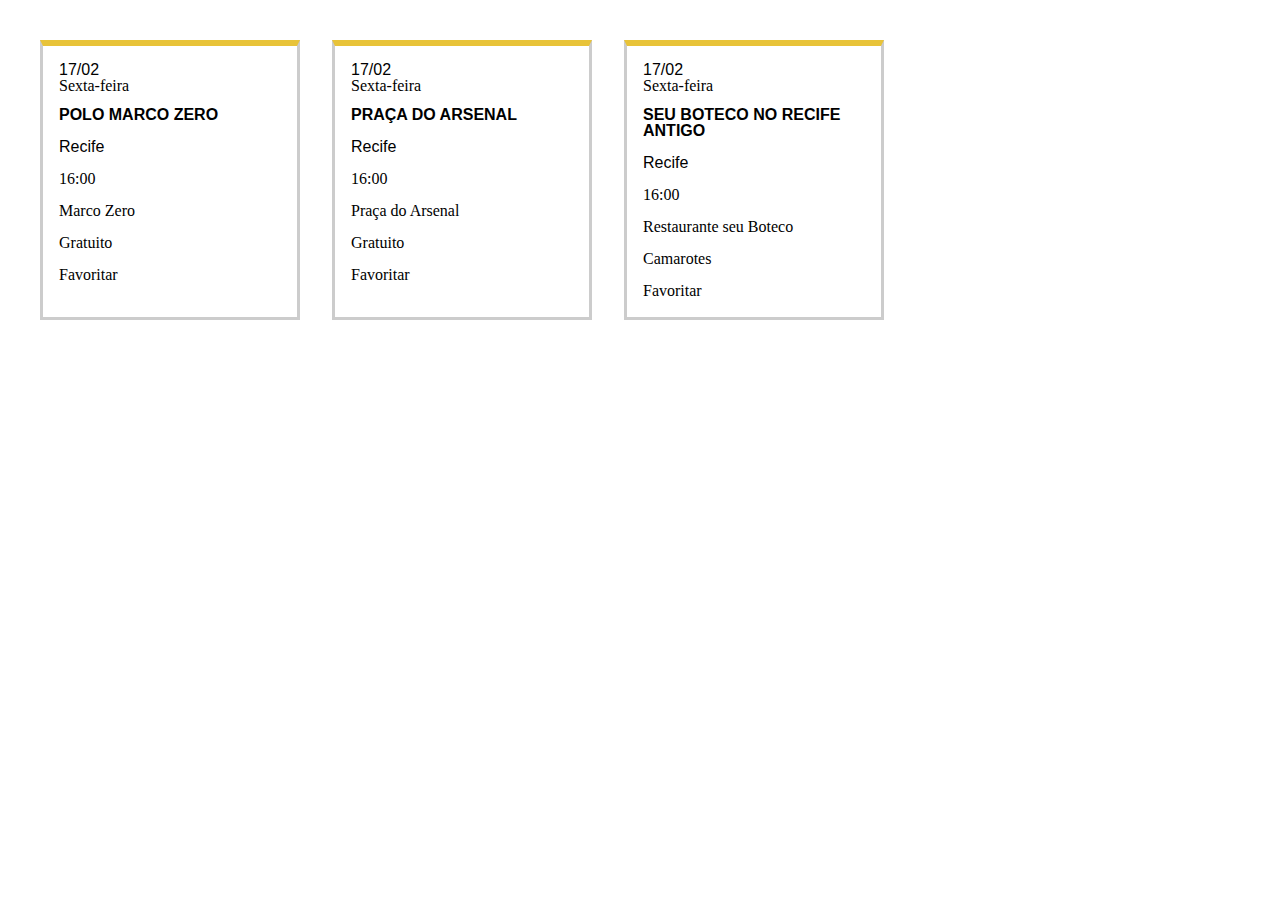
<file: index.html>
<!DOCTYPE html>
<html lang="pt-br">
<head>
    <meta charset="UTF-8">
    <meta name="viewport" content="width=device-width, initial-scale=1.0">
    <title>TCC-PROGRAMAÇAO</title>
    <link rel="stylesheet" href="https://cdnjs.cloudflare.com/ajax/libs/font-awesome/6.4.2/css/all.min.css" 
    integrity="sha512-z3gLpd7yknf1YoNbCzqRKc4qyor8gaKU1qmn+CShxbuBusANI9QpRohGBreCFkKxLhei6S9CQXFEbbKuqLg0DA=="
     crossorigin="anonymous" referrerpolicy="no-referrer" />
    <style>

            *{
                box-sizing: border-box;
            }
            
            body {
                display: flex;
                padding: 2rem;
                padding-right: 3rem;
            }
            
            .card {
                width: 260px;
                height: 280px;
                border: #ccc solid;
                border-top: 6px solid #e8c339;
                padding: 1rem;
                line-height: 1rem;
                
            }

            .cards {
                display: flex;
                flex-wrap: wrap;
                gap: 2rem;
            }

            .negrito {
                font-weight: bolder;
            }

             .font {
                font-family: 'Open Sans', sans-serif;
                 font-size: 16px;
            }
           
        </style>
    </head>
    <body>

        <div class="cards">
            

            <div class="card">
                <span class="dia font">17/02 <br> </span>
                    <span>Sexta-feira</span></span> 
                 
                   

                <h2 class="font">POLO MARCO ZERO</h2>
                <p class="local font">Recife</p>
                <p class="horario"><i class="fa-regular fa-clock" style="color: #fc8d0e;"></i> 16:00</p>
                <p class="endereco"><i class="fa-solid fa-map-pin" style="color: #ff8d0a;"></i> Marco Zero</p>
                <p class="ingresso"><i class="fa-solid fa-dollar-sign" style="color: #fc8d0e;"></i> Gratuito</p> 
                <span class="like"><i class="fa-regular fa-heart" style="color: #fc8d0e;"></i> Favoritar</span>
            </div>

            <div class="card">
                <span class="dia font">17/02 <br> </span>
                <span class="semana">Sexta-feira</span>
               

                <h2 class="font">PRAÇA DO ARSENAL</h2>
                <p class="local font">Recife</p>
                <p class="horario"><i class="fa-regular fa-clock" style="color: #fc8d0e;"></i> 16:00</p>
                <p class="endereco"><i class="fa-solid fa-map-pin" style="color: #ff8d0a;"></i> Praça do Arsenal</p>
                <p class="ingresso"><i class="fa-solid fa-dollar-sign" style="color: #fc8d0e;"></i> Gratuito</p> 
                <span class="like"><i class="fa-regular fa-heart" style="color: #fc8d0e;"></i> Favoritar</span>
            </div>

            <div class="card">
                <span class="dia font">17/02 <br></span>
                <span>Sexta-feira</span>
                

                <h2 class="font">SEU BOTECO NO RECIFE ANTIGO</h2>
                <p class="local font">Recife</p>
                <p class="horario"><i class="fa-regular fa-clock" style="color: #fc8d0e;"></i> 16:00</p>
                <p class="endereco"><i class="fa-solid fa-map-pin" style="color: #ff8d0a;"></i> Restaurante seu Boteco</p>
                <p class="ingresso"><i class="fa-solid fa-dollar-sign" style="color: #fc8d0e;"></i> Camarotes</p> 
                <span class="like"><i class="fa-regular fa-heart" style="color: #fc8d0e;"></i> Favoritar</span>
            </div>

        </div>

        
    </head>
    <body>
    </html>
</file>
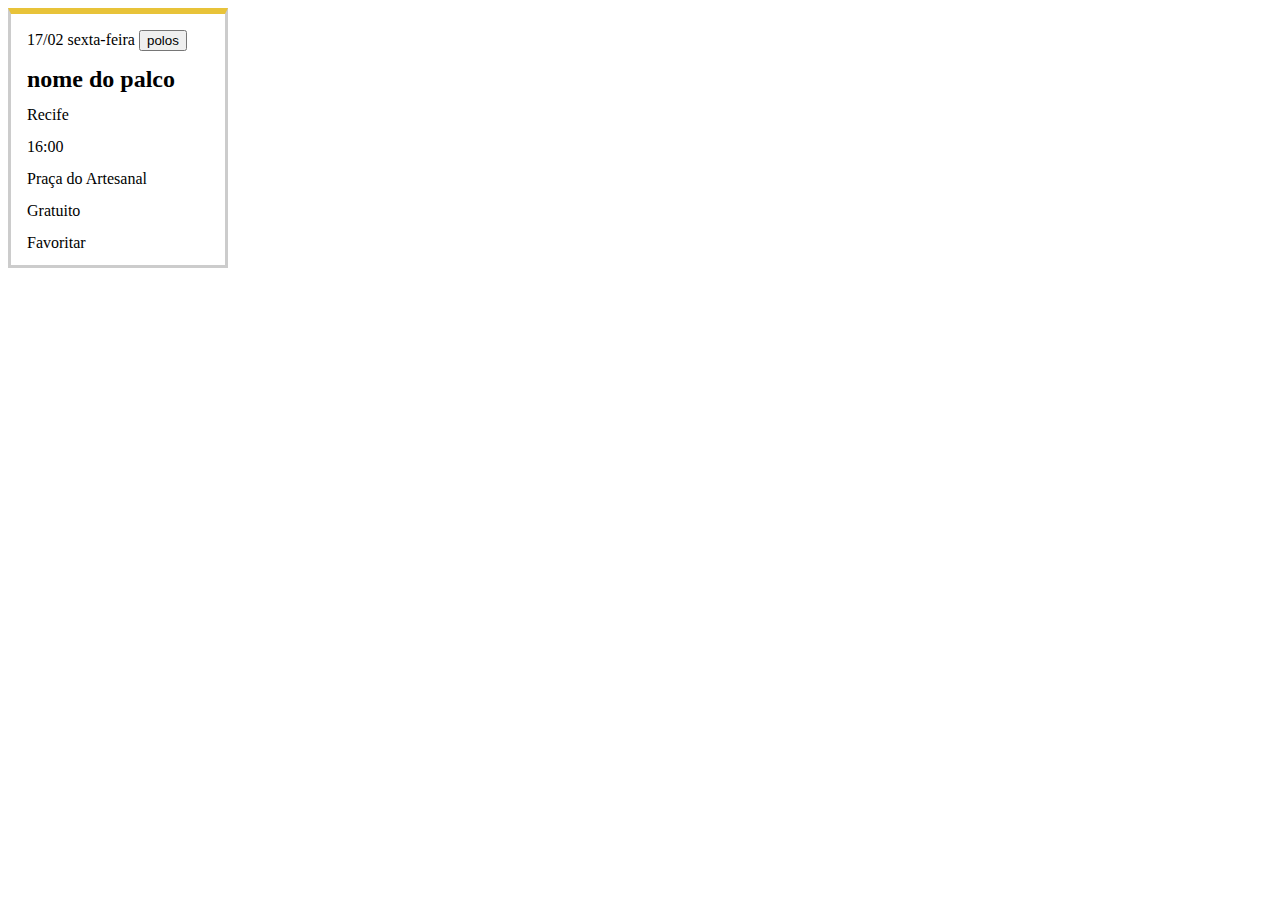
<file: Programação2024/index.html>
<!DOCTYPE html>
<html lang="en">
<head>
    <meta charset="UTF-8">
    <meta name="viewport" content="width=device-width, initial-scale=1.0">
    <title>Document</title>
    <link rel="stylesheet" href="https://cdnjs.cloudflare.com/ajax/libs/font-awesome/6.4.2/css/all.min.css" 
    integrity="sha512-z3gLpd7yknf1YoNbCzqRKc4qyor8gaKU1qmn+CShxbuBusANI9QpRohGBreCFkKxLhei6S9CQXFEbbKuqLg0DA=="
     crossorigin="anonymous" referrerpolicy="no-referrer" />
    <style>
        *{
            box-sizing: border-box;
        }
        .card {
            width: 220px;
            height: 260px;
            border: #ccc solid;
            border-top: 6px solid #e8c339;
            padding: 1rem;
            line-height: 1rem;

            
        }
    </style>
</head>
<body>

    <div class="card">
        <span class="dia">17/02 <span>sexta-feira</span></span>
        <button>polos</button>

        <h2>nome do palco</h2>
        <p class="local">Recife</p>
        <p class="horario">16:00</p>
        <p class="endereco"><i class="fa-solid fa-map-pin" style="color: #ff8d0a;"></i> Praça do Artesanal</p>
        <p class="ingresso">Gratuito</p> 
        <span class="like">Favoritar</span>
    </div>

</body>
</html>
</file>
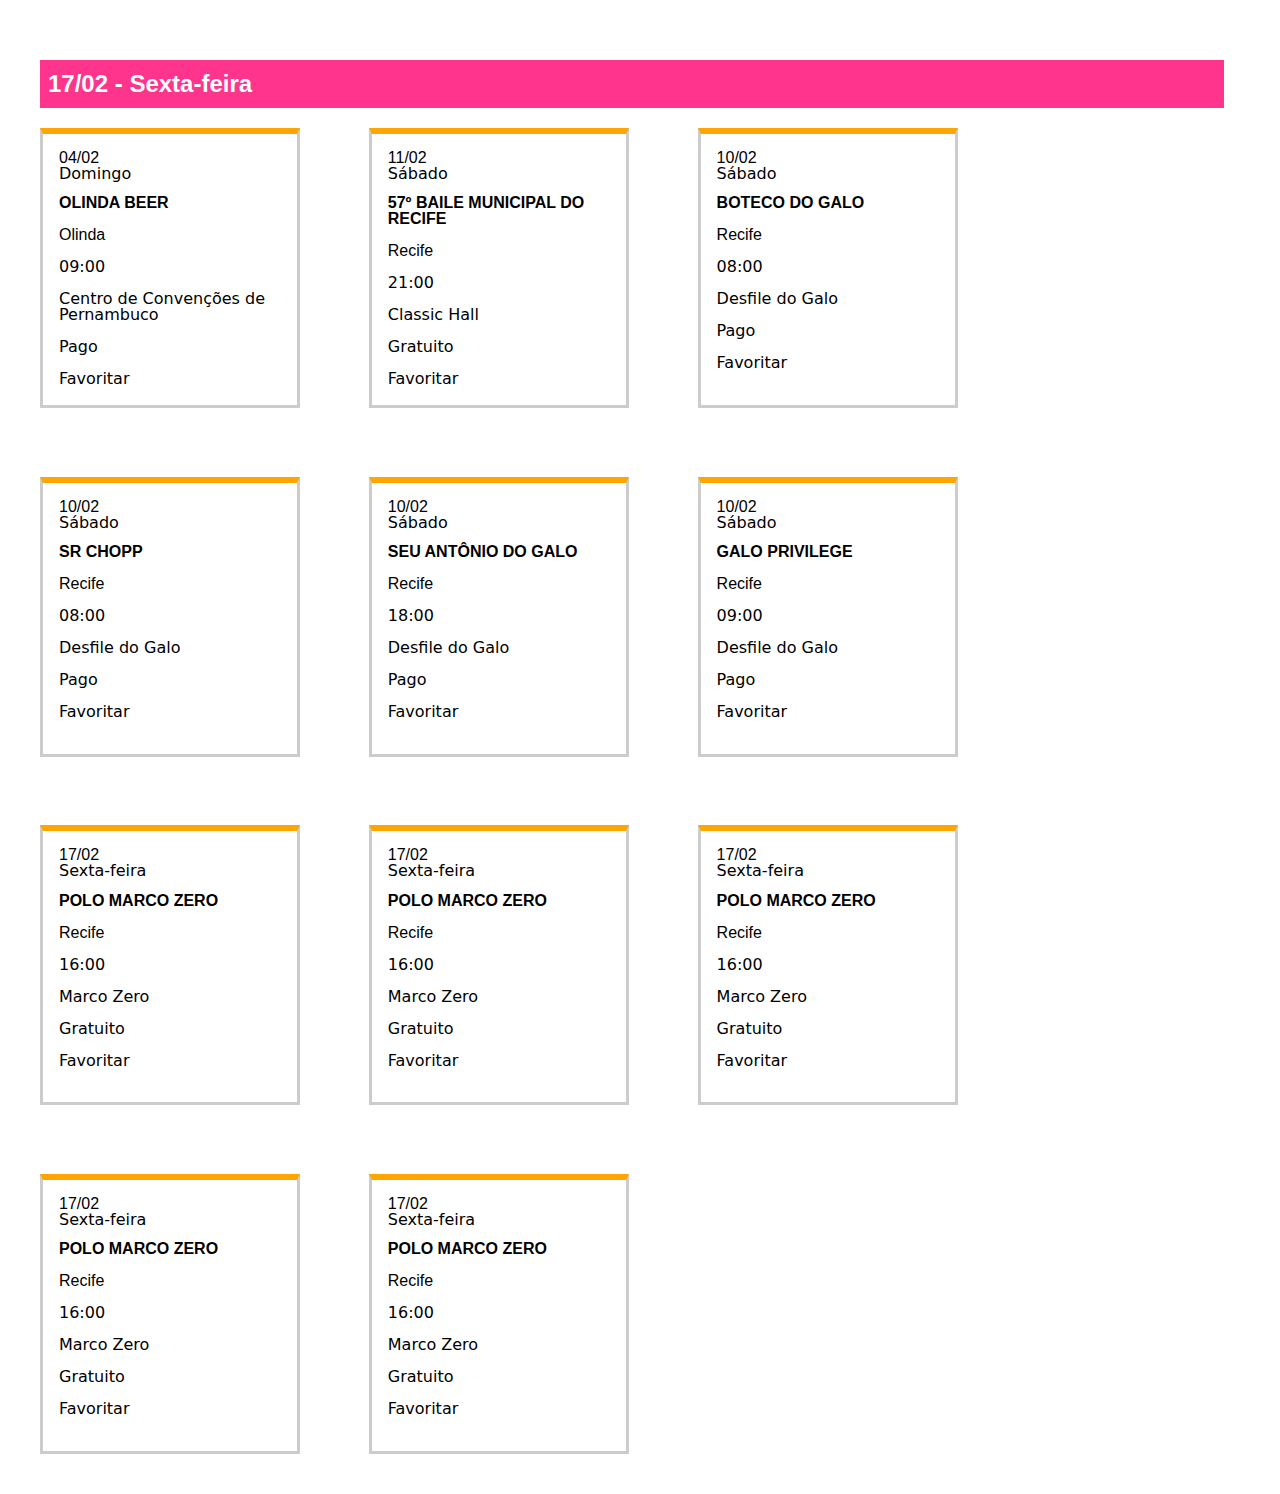
<file: TCC.IO5/index.html>
<!DOCTYPE html>
<html lang="pt-br">
<head>
    <meta charset="UTF-8">
    <meta name="viewport" content="width=device-width, initial-scale=1.0">
    <title>TCC-PROGRAMAÇAO</title>
    <link rel="stylesheet" href="index.css">
    <link rel="stylesheet" href="https://cdnjs.cloudflare.com/ajax/libs/font-awesome/6.4.2/css/all.min.css" 
    integrity="sha512-z3gLpd7yknf1YoNbCzqRKc4qyor8gaKU1qmn+CShxbuBusANI9QpRohGBreCFkKxLhei6S9CQXFEbbKuqLg0DA=="
     crossorigin="anonymous" referrerpolicy="no-referrer" />
   <script src="main.js"></script>
   

    </head>
    <body>
        

        <h2 class="data">ㅤㅤ17/02 - Sexta-feira</h2>
        

        <div class="cards">

            <div class="card1">
                <span class="dia font">04/02 <br> </span>
                <span class="semana">Domingo</span>
            
                <h2 class="font">OLINDA BEER</h2>
                <p class="local font">Olinda</p>
                <p class="horario"><i class="fa-regular fa-clock" style="color: #fc8d0e;"></i> 09:00</p>
                <p class="endereco"><i class="fa-solid fa-map-pin" style="color: #ff8d0a;"></i> Centro de Convenções de Pernambuco</p>
                <p class="ingresso"><i class="fa-solid fa-dollar-sign" style="color: #fc8d0e;"></i> Pago</p> 
                <span id="coraçãozinho" class="like"><i class="fa-regular fa-heart" style="color: #fc8d0e;"></i> Favoritar</span>
            </div>
            

            <div class="card1">
                <span class="dia font">11/02 <br> </span>
                <span>Sábado</span></span> 
                 
                   

                <h2 class="font">57º BAILE MUNICIPAL DO RECIFE</h2>
                <p class="local font">Recife</p>
                <p class="horario"><i class="fa-regular fa-clock" style="color: #ffae00;"></i> 21:00</p>
                <p class="endereco"><i class="fa-solid fa-map-pin" style="color: #ff8d0a;"></i> Classic Hall</p>
                <p class="ingresso"><i class="fa-solid fa-dollar-sign" style="color: #fc8d0e;"></i> Gratuito</p> 
                <span class="like"><i class="fa-regular fa-heart" style="color: #fc8d0e;"></i> Favoritar</span>
            </div>

            <div class="card1">
                <span class="dia font">10/02 <br> </span>
                <span class="semana">Sábado</span>
               

                <h2 class="font">BOTECO DO GALO</h2>
                <p class="local font">Recife</p>
                <p class="horario"><i class="fa-regular fa-clock" style="color: #fc8d0e;"></i> 08:00</p>
                <p class="endereco"><i class="fa-solid fa-map-pin" style="color: #ff8d0a;"></i> Desfile do Galo</p>
                <p class="ingresso"><i class="fa-solid fa-dollar-sign" style="color: #fc8d0e;"></i> Pago </p> 
                <span class="like"><i class="fa-regular fa-heart" style="color: #fc8d0e;"></i> Favoritar</span>
            </div>

            <div class="card1">
                <span class="dia font">10/02 <br></span>
                <span>Sábado</span>
                

                <h2 class="font">SR CHOPP</h2>
                <p class="local font">Recife</p>
                <p class="horario"><i class="fa-regular fa-clock" style="color: #fc8d0e;"></i> 08:00</p>
                <p class="endereco"><i class="fa-solid fa-map-pin" style="color: #ff8d0a;"></i> Desfile do Galo</p>
                <p class="ingresso"><i class="fa-solid fa-dollar-sign" style="color: #fc8d0e;"></i> Pago</p> 
                <span class="like"><i class="fa-regular fa-heart" style="color: #fc8d0e;"></i> Favoritar</span>
            </div>

            <div class="card1">
                <span class="dia font">10/02 <br> </span>
                    <span>Sábado</span></span> 
                 
                   

                <h2 class="font">SEU ANTÔNIO DO GALO</h2>
                <p class="local font">Recife</p>
                <p class="horario"><i class="fa-regular fa-clock" style="color: #fc8d0e;"></i> 18:00</p>
                <p class="endereco"><i class="fa-solid fa-map-pin" style="color: #ff8d0a;"></i> Desfile do Galo</p>
                <p class="ingresso"><i class="fa-solid fa-dollar-sign" style="color: #fc8d0e;"></i> Pago</p> 
                <span class="like"><i class="fa-regular fa-heart" style="color: #fc8d0e;"></i> Favoritar</span>
            </div>

            <div class="card1">
                <span class="dia font">10/02 <br> </span>
                    <span>Sábado</span></span> 
                 
                   

                <h2 class="font">GALO PRIVILEGE</h2>
                <p class="local font">Recife</p>
                <p class="horario"><i class="fa-regular fa-clock" style="color: #fc8d0e;"></i> 09:00</p>
                <p class="endereco"><i class="fa-solid fa-map-pin" style="color: #ff8d0a;"></i> Desfile do Galo</p>
                <p class="ingresso"><i class="fa-solid fa-dollar-sign" style="color: #fc8d0e;"></i> Pago</p> 
                <span class="like"><i class="fa-regular fa-heart" style="color: #fc8d0e;"></i> Favoritar</span>
            </div>

            <div class="card1">
                <span class="dia font">17/02 <br> </span>
                    <span>Sexta-feira</span></span> 
                 
                   

                <h2 class="font">POLO MARCO ZERO</h2>
                <p class="local font">Recife</p>
                <p class="horario"><i class="fa-regular fa-clock" style="color: #fc8d0e;"></i> 16:00</p>
                <p class="endereco"><i class="fa-solid fa-map-pin" style="color: #ff8d0a;"></i> Marco Zero</p>
                <p class="ingresso"><i class="fa-solid fa-dollar-sign" style="color: #fc8d0e;"></i> Gratuito</p> 
                <span class="like"><i class="fa-regular fa-heart" style="color: #fc8d0e;"></i> Favoritar</span>
            </div>

            <div class="card1">
                <span class="dia font">17/02 <br> </span>
                    <span>Sexta-feira</span></span> 
                 
                   

                <h2 class="font">POLO MARCO ZERO</h2>
                <p class="local font">Recife</p>
                <p class="horario"><i class="fa-regular fa-clock" style="color: #fc8d0e;"></i> 16:00</p>
                <p class="endereco"><i class="fa-solid fa-map-pin" style="color: #ff8d0a;"></i> Marco Zero</p>
                <p class="ingresso"><i class="fa-solid fa-dollar-sign" style="color: #fc8d0e;"></i> Gratuito</p> 
                <span class="like"><i class="fa-regular fa-heart" style="color: #fc8d0e;"></i> Favoritar</span>
            </div>

            <div class="card1">
                <span class="dia font">17/02 <br> </span>
                    <span>Sexta-feira</span></span> 
                 
                   

                <h2 class="font">POLO MARCO ZERO</h2>
                <p class="local font">Recife</p>
                <p class="horario"><i class="fa-regular fa-clock" style="color: #fc8d0e;"></i> 16:00</p>
                <p class="endereco"><i class="fa-solid fa-map-pin" style="color: #ff8d0a;"></i> Marco Zero</p>
                <p class="ingresso"><i class="fa-solid fa-dollar-sign" style="color: #fc8d0e;"></i> Gratuito</p> 
                <span class="like"><i class="fa-regular fa-heart" style="color: #fc8d0e;"></i> Favoritar</span>
            </div>

            <div class="card1">
                <span class="dia font">17/02 <br> </span>
                    <span>Sexta-feira</span></span> 
                 
                   

                <h2 class="font">POLO MARCO ZERO</h2>
                <p class="local font">Recife</p>
                <p class="horario"><i class="fa-regular fa-clock" style="color: #fc8d0e;"></i> 16:00</p>
                <p class="endereco"><i class="fa-solid fa-map-pin" style="color: #ff8d0a;"></i> Marco Zero</p>
                <p class="ingresso"><i class="fa-solid fa-dollar-sign" style="color: #fc8d0e;"></i> Gratuito</p> 
                <span class="like"><i class="fa-regular fa-heart" style="color: #fc8d0e;"></i> Favoritar</span>
            </div>

            <div class="card1">
                <span class="dia font">17/02 <br> </span>
                    <span>Sexta-feira</span></span> 
                 
                   

                <h2 class="font">POLO MARCO ZERO</h2>
                <p class="local font">Recife</p>
                <p class="horario"><i class="fa-regular fa-clock" style="color: #fc8d0e;"></i> 16:00</p>
                <p class="endereco"><i class="fa-solid fa-map-pin" style="color: #ff8d0a;"></i> Marco Zero</p>
                <p class="ingresso"><i class="fa-solid fa-dollar-sign" style="color: #fc8d0e;"></i> Gratuito</p> 
                <span class="like"><i class="fa-regular fa-heart" style="color: #fc8d0e;"></i> Favoritar</span>
            </div>


        </div>

       

    
   

    </body>
    </html>
</file>
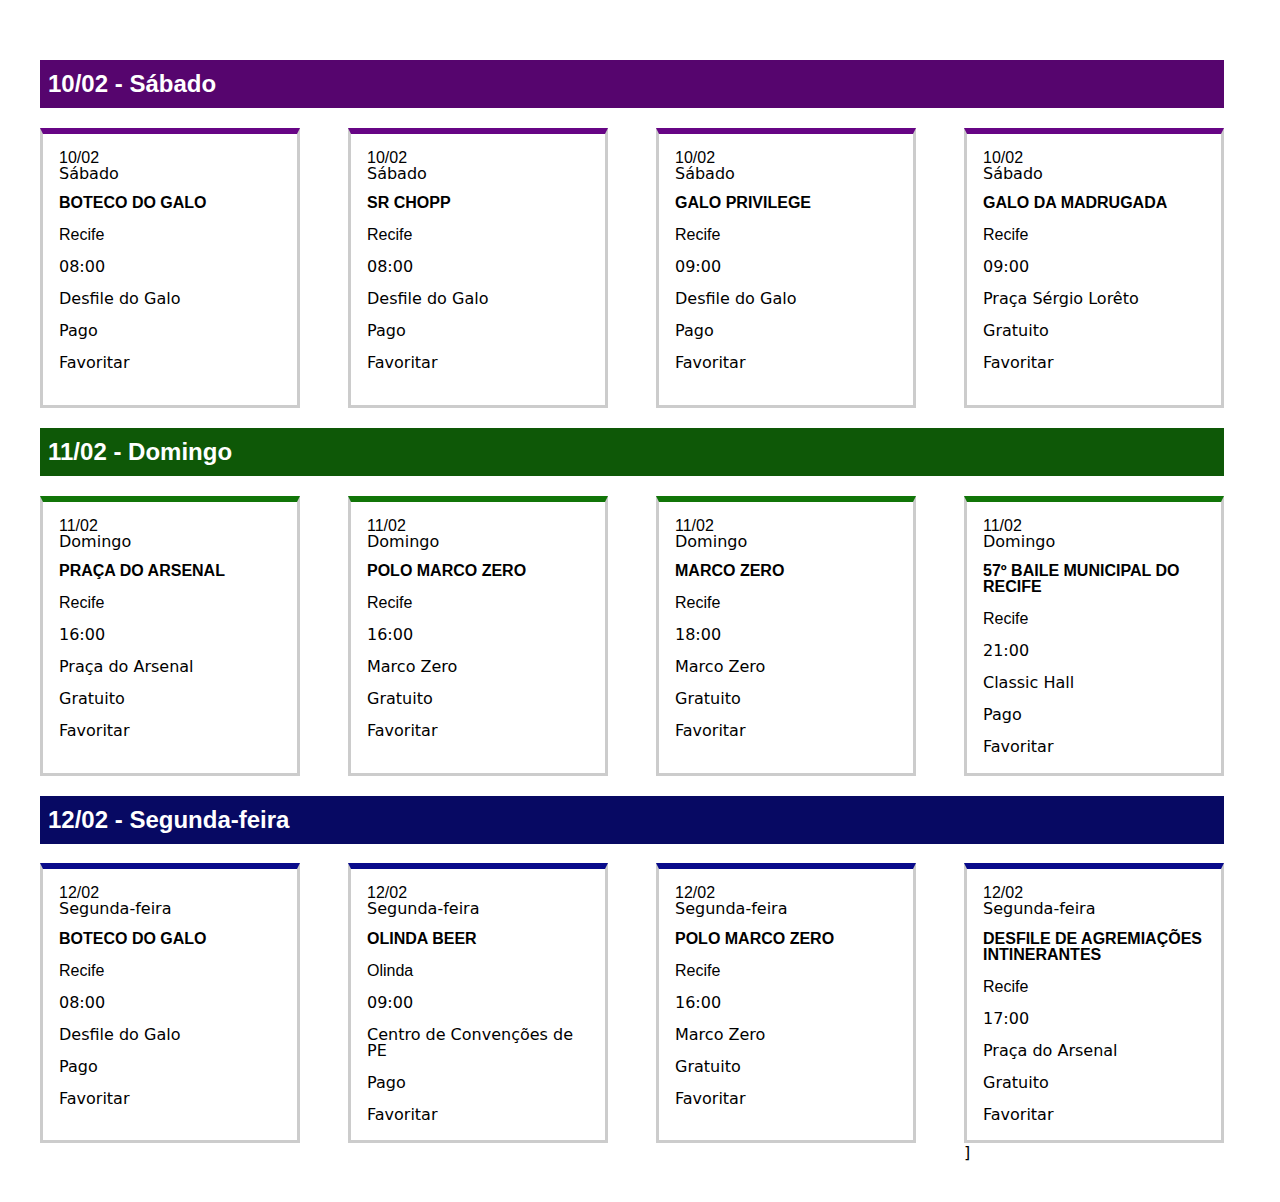
<file: TCC.IO5/Programacao2024/index.html>
<!DOCTYPE html>
<html lang="pt-br">

<head>
    <meta charset="UTF-8">
    <meta name="viewport" content="width=device-width, initial-scale=1.0">
    <title>TCC-PROGRAMAÇAO</title>
    <link rel="stylesheet" href="index.css">
    <link rel="stylesheet" href="https://cdnjs.cloudflare.com/ajax/libs/font-awesome/6.4.2/css/all.min.css"
        integrity="sha512-z3gLpd7yknf1YoNbCzqRKc4qyor8gaKU1qmn+CShxbuBusANI9QpRohGBreCFkKxLhei6S9CQXFEbbKuqLg0DA=="
        crossorigin="anonymous" referrerpolicy="no-referrer" />
    <script src="index.js"></script>


</head>

<body>


    <h2 class="box1">ㅤㅤ10/02 - Sábado</h2>

    <div class="flex">

        <a href="botecodogalo.html">
            <div class="card1">
                <span class="dia font">10/02 <br> </span>
                <span>Sábado</span></span>



                <h2 class="font">BOTECO DO GALO</h2>
                <p class="local font">Recife</p>
                <p class="horario"><i class="fa-regular fa-clock" style="color: #fc8d0e;"></i> 08:00</p>
                <p class="endereco"><i class="fa-solid fa-map-pin" style="color: #ff8d0a;"></i> Desfile do Galo</p>
                <p class="ingresso"><i class="fa-solid fa-dollar-sign" style="color: #fc8d0e;"></i> Pago</p>
                <span class="like"><i class="fa-regular fa-heart" style="color: #fc8d0e;"></i> Favoritar</span>
            </div>
        </a>



        <a href="srchopp.html">
            <div class="card1">
                <span class="dia font">10/02 <br></span>
                <span>Sábado</span>


                <h2 class="font">SR CHOPP</h2>
                <p class="local font">Recife</p>
                <p class="horario"><i class="fa-regular fa-clock" style="color: #fc8d0e;"></i> 08:00</p>
                <p class="endereco"><i class="fa-solid fa-map-pin" style="color: #ff8d0a;"></i> Desfile do Galo</p>
                <p class="ingresso"><i class="fa-solid fa-dollar-sign" style="color: #fc8d0e;"></i> Pago</p>
                <span class="like"><i class="fa-regular fa-heart" style="color: #fc8d0e;"></i> Favoritar</span>
            </div>
        </a>

        <a href="galoprivilege.html">
            <div class="card1">
                <span class="dia font">10/02 <br> </span>
                <span>Sábado</span></span>



                <h2 class="font">GALO PRIVILEGE</h2>
                <p class="local font">Recife</p>
                <p class="horario"><i class="fa-regular fa-clock" style="color: #fc8d0e;"></i> 09:00</p>
                <p class="endereco"><i class="fa-solid fa-map-pin" style="color: #ff8d0a;"></i> Desfile do Galo</p>
                <p class="ingresso"><i class="fa-solid fa-dollar-sign" style="color: #fc8d0e;"></i> Pago</p>
                <span class="like"><i class="fa-regular fa-heart" style="color: #fc8d0e;"></i> Favoritar</span>
            </div>
        </a>

        <a href="galodamadrugada.html">
            <div class="card1">
                <span class="dia font">10/02 <br> </span>
                <span class="semana">Sábado</span>


                <h2 class="font">GALO DA MADRUGADA</h2>
                <p class="local font">Recife</p>
                <p class="horario"><i class="fa-regular fa-clock" style="color: #fc8d0e;"></i> 09:00</p>
                <p class="endereco"><i class="fa-solid fa-map-pin" style="color: #ff8d0a;"></i> Praça Sérgio Lorêto</p>
                <p class="ingresso"><i class="fa-solid fa-dollar-sign" style="color: #fc8d0e;"></i> Gratuito </p>
                <span class="like"><i class="fa-regular fa-heart" style="color: #fc8d0e;"></i> Favoritar</span>
            </div>
        </a>
    </div>




    <h2 class="box2">ㅤㅤ11/02 - Domingo</h2>

    <div class="flex">

        <a href="pracadoarsenal.html">
            <div class="card2">
                <span class="dia font">11/02 <br> </span>
                <span class="semana">Domingo</span>


                <h2 class="font">PRAÇA DO ARSENAL</h2>
                <p class="local font">Recife</p>
                <p class="horario"><i class="fa-regular fa-clock" style="color: #fc8d0e;"></i> 16:00</p>
                <p class="endereco"><i class="fa-solid fa-map-pin" style="color: #ff8d0a;"></i> Praça do Arsenal</p>
                <p class="ingresso"><i class="fa-solid fa-dollar-sign" style="color: #fc8d0e;"></i> Gratuito </p>
                <span class="like"><i class="fa-regular fa-heart" style="color: #fc8d0e;"></i> Favoritar</span>
            </div>
        </a>

        <a href="polodomarcozero.html">
            <div class="card2">
                <span class="dia font">11/02 <br></span>
                <span>Domingo</span>


                <h2 class="font">POLO MARCO ZERO</h2>
                <p class="local font">Recife</p>
                <p class="horario"><i class="fa-regular fa-clock" style="color: #fc8d0e;"></i> 16:00</p>
                <p class="endereco"><i class="fa-solid fa-map-pin" style="color: #ff8d0a;"></i> Marco Zero</p>
                <p class="ingresso"><i class="fa-solid fa-dollar-sign" style="color: #fc8d0e;"></i> Gratuito</p>
                <span class="like"><i class="fa-regular fa-heart" style="color: #fc8d0e;"></i> Favoritar</span>
            </div>
        </a>

        <a href="marcozero.html">
            <div class="card2">
                <span class="dia font">11/02 <br> </span>
                <span>Domingo</span></span>



                <h2 class="font">MARCO ZERO</h2>
                <p class="local font">Recife</p>
                <p class="horario"><i class="fa-regular fa-clock" style="color: #fc8d0e;"></i> 18:00</p>
                <p class="endereco"><i class="fa-solid fa-map-pin" style="color: #ff8d0a;"></i> Marco Zero</p>
                <p class="ingresso"><i class="fa-solid fa-dollar-sign" style="color: #fc8d0e;"></i> Gratuito</p>
                <span class="like"><i class="fa-regular fa-heart" style="color: #fc8d0e;"></i> Favoritar</span>
            </div>
        </a>

        <a href="bailemunicipal.html">
            <div class="card2">
                <span class="dia font">11/02 <br> </span>
                <span>Domingo</span></span>



                <h2 class="font">57º BAILE MUNICIPAL DO RECIFE</h2>
                <p class="local font">Recife</p>
                <p class="horario"><i class="fa-regular fa-clock" style="color: #fc8d0e;"></i> 21:00</p>
                <p class="endereco"><i class="fa-solid fa-map-pin" style="color: #ff8d0a;"></i>Classic Hall</p>
                <p class="ingresso"><i class="fa-solid fa-dollar-sign" style="color: #fc8d0e;"></i> Pago</p>
                <span class="like"><i class="fa-regular fa-heart" style="color: #fc8d0e;"></i> Favoritar</span>
            </div>
        </a>
    </div>

    <h2 class="box3">ㅤㅤ12/02 - Segunda-feira</h2>

    <div class="flex">

        <a href="botecodogalo.html">
            <div class="card3">
                <span class="dia font">12/02 <br> </span>
                <span class="semana">Segunda-feira</span>


                <h2 class="font">BOTECO DO GALO</h2>
                <p class="local font">Recife</p>
                <p class="horario"><i class="fa-regular fa-clock" style="color: #fc8d0e;"></i> 08:00</p>
                <p class="endereco"><i class="fa-solid fa-map-pin" style="color: #ff8d0a;"></i> Desfile do Galo</p>
                <p class="ingresso"><i class="fa-solid fa-dollar-sign" style="color: #fc8d0e;"></i> Pago </p>
                <span class="like"><i class="fa-regular fa-heart" style="color: #fc8d0e;"></i> Favoritar</span>
            </div>
        </a>

        <a href="olindabeer.html">
            <div class="card3">
                <span class="dia font">12/02 <br> </span>
                <span>Segunda-feira</span></span>



                <h2 class="font">OLINDA BEER</h2>
                <p class="local font">Olinda</p>
                <p class="horario"><i class="fa-regular fa-clock" style="color: #fc8d0e;"></i> 09:00</p>
                <p class="endereco"><i class="fa-solid fa-map-pin" style="color: #ff8d0a;"></i> Centro de Convenções de
                    PE
                </p>
                <p class="ingresso"><i class="fa-solid fa-dollar-sign" style="color: #fc8d0e;"></i> Pago</p>
                <span class="like"><i class="fa-regular fa-heart" style="color: #fc8d0e;"></i> Favoritar</span>
            </div>
        </a>

        <a href="polodomarcozero2.html">
            <div class="card3">
                <span class="dia font">12/02 <br></span>
                <span>Segunda-feira</span>


                <h2 class="font">POLO MARCO ZERO</h2>
                <p class="local font">Recife</p>
                <p class="horario"><i class="fa-regular fa-clock" style="color: #fc8d0e;"></i> 16:00</p>
                <p class="endereco"><i class="fa-solid fa-map-pin" style="color: #ff8d0a;"></i> Marco Zero</p>
                <p class="ingresso"><i class="fa-solid fa-dollar-sign" style="color: #fc8d0e;"></i> Gratuito</p>
                <span class="like"><i class="fa-regular fa-heart" style="color: #fc8d0e;"></i> Favoritar</span>
            </div>
        </a>

        <a href="desfile.html">
            <div class="card3">
                <span class="dia font">12/02 <br> </span>
                <span>Segunda-feira</span></span>



                <h2 class="font">DESFILE DE AGREMIAÇÕES INTINERANTES</h2>
                <p class="local font">Recife</p>
                <p class="horario"><i class="fa-regular fa-clock" style="color: #fc8d0e;"></i> 17:00</p>
                <p class="endereco"><i class="fa-solid fa-map-pin" style="color: #ff8d0a;"></i> Praça do Arsenal</p>
                <p class="ingresso"><i class="fa-solid fa-dollar-sign" style="color: #fc8d0e;"></i> Gratuito</p>
                <span class="like"><i class="fa-regular fa-heart" style="color: #fc8d0e;"></i> Favoritar</span>
            </div>]
        </a>
    </div>


</body>

</html>
</file>
<file: TCC.IO5/index.css>
*{
    box-sizing: border-box;
}

body {
    padding: 2rem;
    padding-right: 3rem;
    font-family: system-ui, -apple-system, BlinkMacSystemFont, 'Segoe UI', Roboto, Oxygen, Ubuntu, Cantarell, 'Open Sans', 'Helvetica Neue', sans-serif;
}

.card1{
    width: 260px;
    height: 280px;
    border: #ccc solid;
    border-top: 6px solid orange;
    padding: 1rem;
    line-height: 1rem;
    transition: all 0.5s;
    
}
.card1:hover{
    background-color: #e8c339;
    -webkit-transform: scale(1.1);
    transform: scale(1.1);
}

.cards {
    display: flex;
    flex-wrap: wrap;
    gap: 4.3rem;
}

.cards:hover{
    cursor: pointer;
    
}

.negrito {
    font-weight: bolder;
}

 .font {
    font-family: 'Open Sans', sans-serif;
     font-size: 16px;
}

.data {
  background-color: #ff348d;
  padding: 0.5rem;
  color: white;
  font-family: 'Roboto', sans-serif;

}
</file>
<file: TCC.IO5/Programacao2024/index.css>
* {
  box-sizing: border-box;
}

body {
  padding: 2rem;
  padding-right: 3rem;
  font-family: system-ui, -apple-system, BlinkMacSystemFont, "Segoe UI", Roboto,
    Oxygen, Ubuntu, Cantarell, "Open Sans", "Helvetica Neue", sans-serif;
}

.flex {
  display: flex;
  justify-content: space-between;
}

a {
  text-decoration: none;
  color: black;
}

.box1 {
  background-color: rgb(86, 5, 110);
  padding: 0.5rem;
  color: white;
  font-family: "Roboto", sans-serif;
}

.box2 {
  background-color: rgb(14, 88, 7);
  padding: 0.5rem;
  color: white;
  font-family: "Roboto", sans-serif;
}

.box3 {
  background-color: rgb(7, 9, 99);
  padding: 0.5rem;
  color: white;
  font-family: "Roboto", sans-serif;
}

.card1 {
  width: 260px;
  height: 280px;
  border: #ccc solid;
  border-top: 6px solid rgb(103, 5, 133);
  padding: 1rem;
  line-height: 1rem;
  transition: all 0.5s;
  cursor: pointer;
}
.card1:hover {
  background-color: #ffc80086;
  -webkit-transform: scale(1.1);
  transform: scale(1.1);
}

.card2 {
  width: 260px;
  height: 280px;
  border: #ccc solid;
  border-top: 6px solid rgb(17, 117, 8);
  padding: 1rem;
  line-height: 1rem;
  transition: all 0.5s;
  cursor: pointer;
}
.card2:hover {
  background-color: #ffc80086;
  -webkit-transform: scale(1.1);
  transform: scale(1.1);
}

.card3 {
  width: 260px;
  height: 280px;
  border: #ccc solid;
  border-top: 6px solid rgb(9, 11, 139);
  padding: 1rem;
  line-height: 1rem;
  transition: all 0.5s;
  cursor: pointer;
}
.card3:hover {
  background-color: #ffc80086;
  -webkit-transform: scale(1.1);
  transform: scale(1.1);
}

.cards {
  display: flex;
  flex-wrap: wrap;
  gap: 4.3rem;
}

.cards:hover {
  cursor: pointer;
}

.negrito {
  font-weight: bolder;
}

.font {
  font-family: "Open Sans", sans-serif;
  font-size: 16px;
}
</file>
